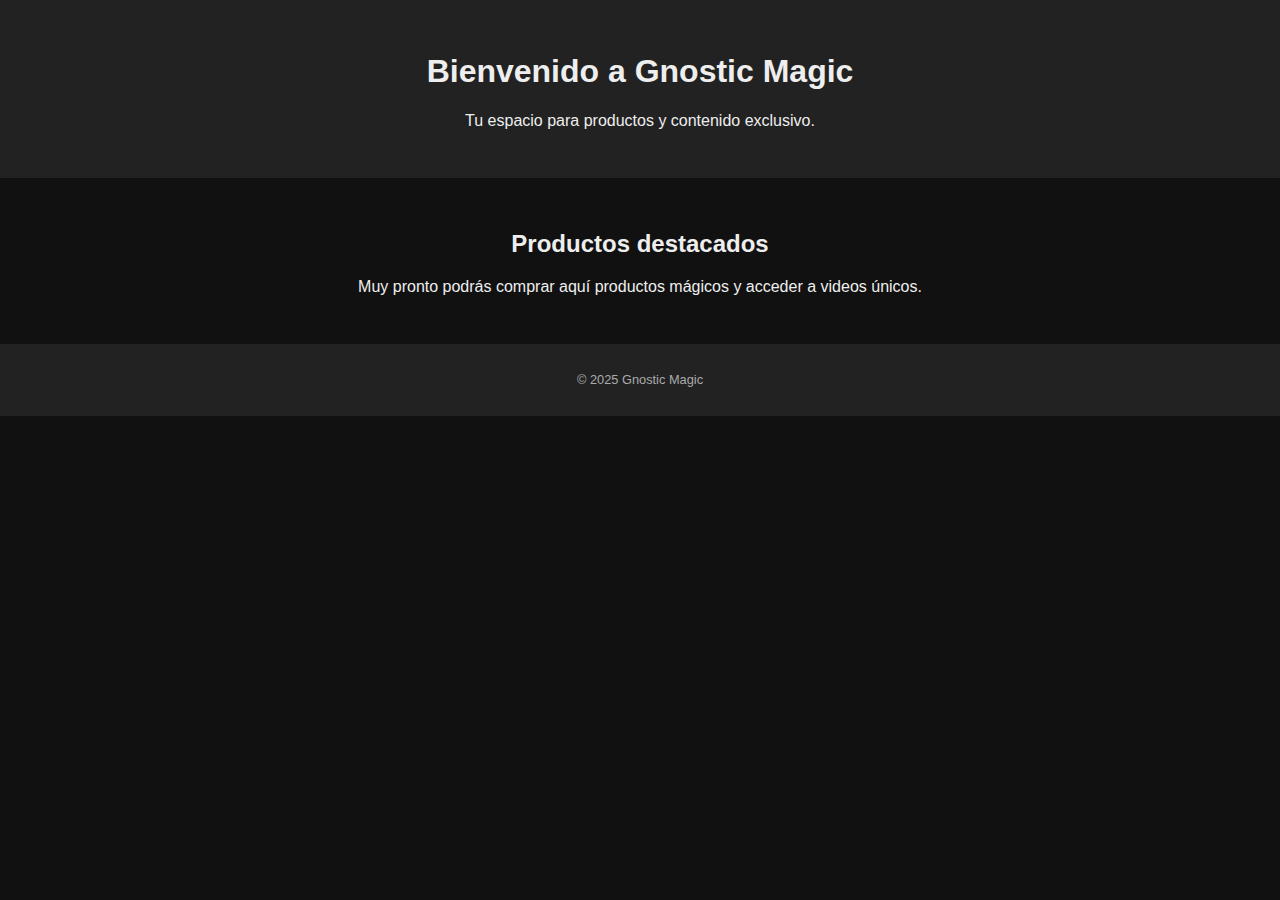
<file: gnosticmagic_plantilla/index.html>
<!DOCTYPE html>
<html lang="es">
<head>
    <meta charset="UTF-8">
    <title>Gnostic Magic</title>
    <link rel="stylesheet" href="style.css">
</head>
<body>
    <header>
        <h1>Bienvenido a Gnostic Magic</h1>
        <p>Tu espacio para productos y contenido exclusivo.</p>
    </header>
    <main>
        <section>
            <h2>Productos destacados</h2>
            <p>Muy pronto podrás comprar aquí productos mágicos y acceder a videos únicos.</p>
        </section>
    </main>
    <footer>
        <p>&copy; 2025 Gnostic Magic</p>
    </footer>
</body>
</html>
</file>
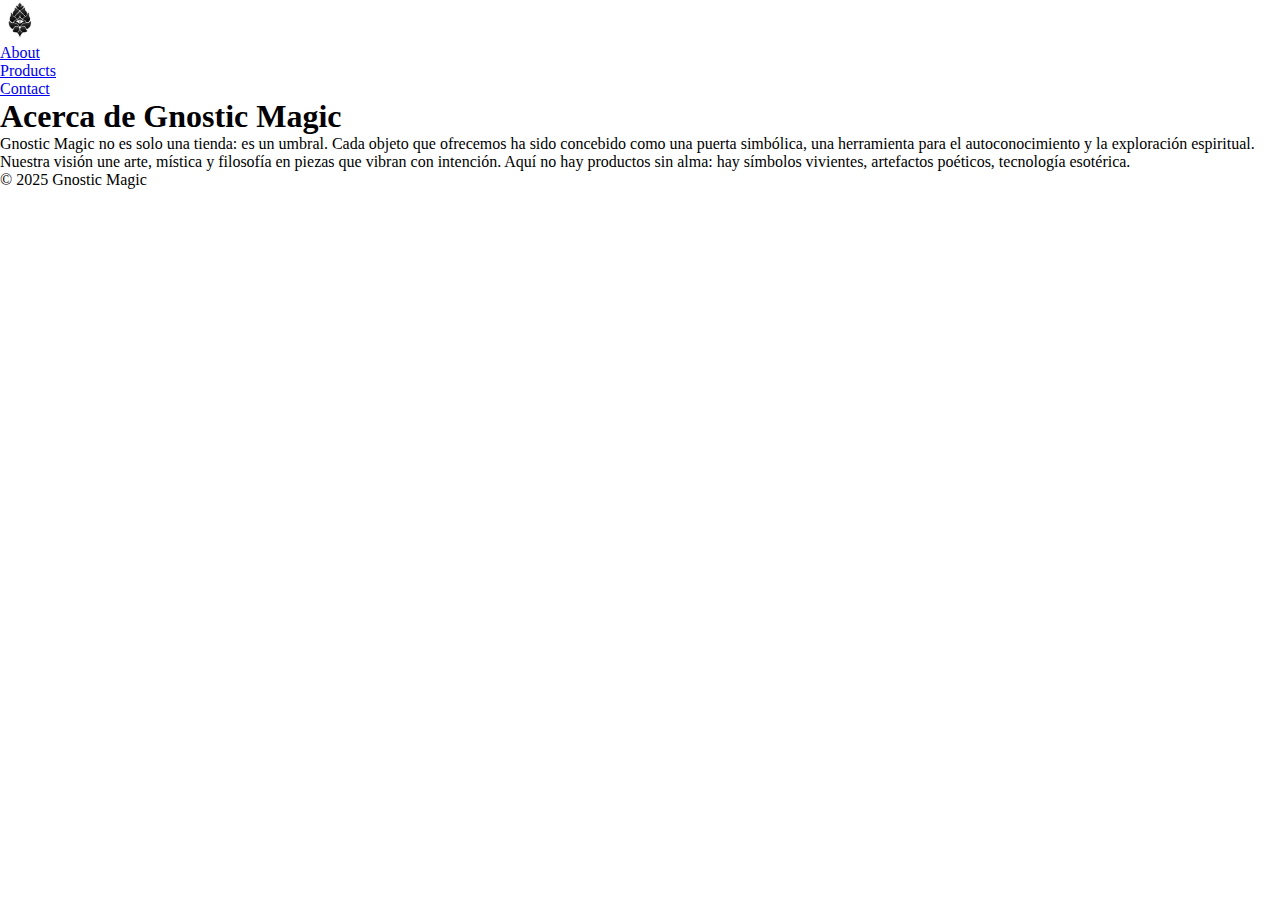
<file: about.html>
<!DOCTYPE html>
<html lang="es">
<head>
  <meta charset="UTF-8">
  <meta name="viewport" content="width=device-width, initial-scale=1.0">
  <title>About – Gnostic Magic</title>
  <link rel="stylesheet" href="style.css">
</head>
<body>

  <header>
    <div class="logo">
      <a href="index.html"><img src="pinecone.png" alt="pinecone logo" style="width: 40px;"></a>
    </div>
    <nav>
      <ul>
        <li><a href="about.html" class="active">About</a></li>
        <li><a href="products.html">Products</a></li>
        <li><a href="contact.html">Contact</a></li>
      </ul>
    </nav>
  </header>

  <main class="about">
    <h1>Acerca de Gnostic Magic</h1>
    <p>
      Gnostic Magic no es solo una tienda: es un umbral. Cada objeto que ofrecemos ha sido concebido
      como una puerta simbólica, una herramienta para el autoconocimiento y la exploración espiritual.
    </p>
    <p>
      Nuestra visión une arte, mística y filosofía en piezas que vibran con intención. Aquí no hay
      productos sin alma: hay símbolos vivientes, artefactos poéticos, tecnología esotérica.
    </p>
  </main>

  <footer>
    <p>© 2025 Gnostic Magic</p>
  </footer>

</body>
</html>
</file>
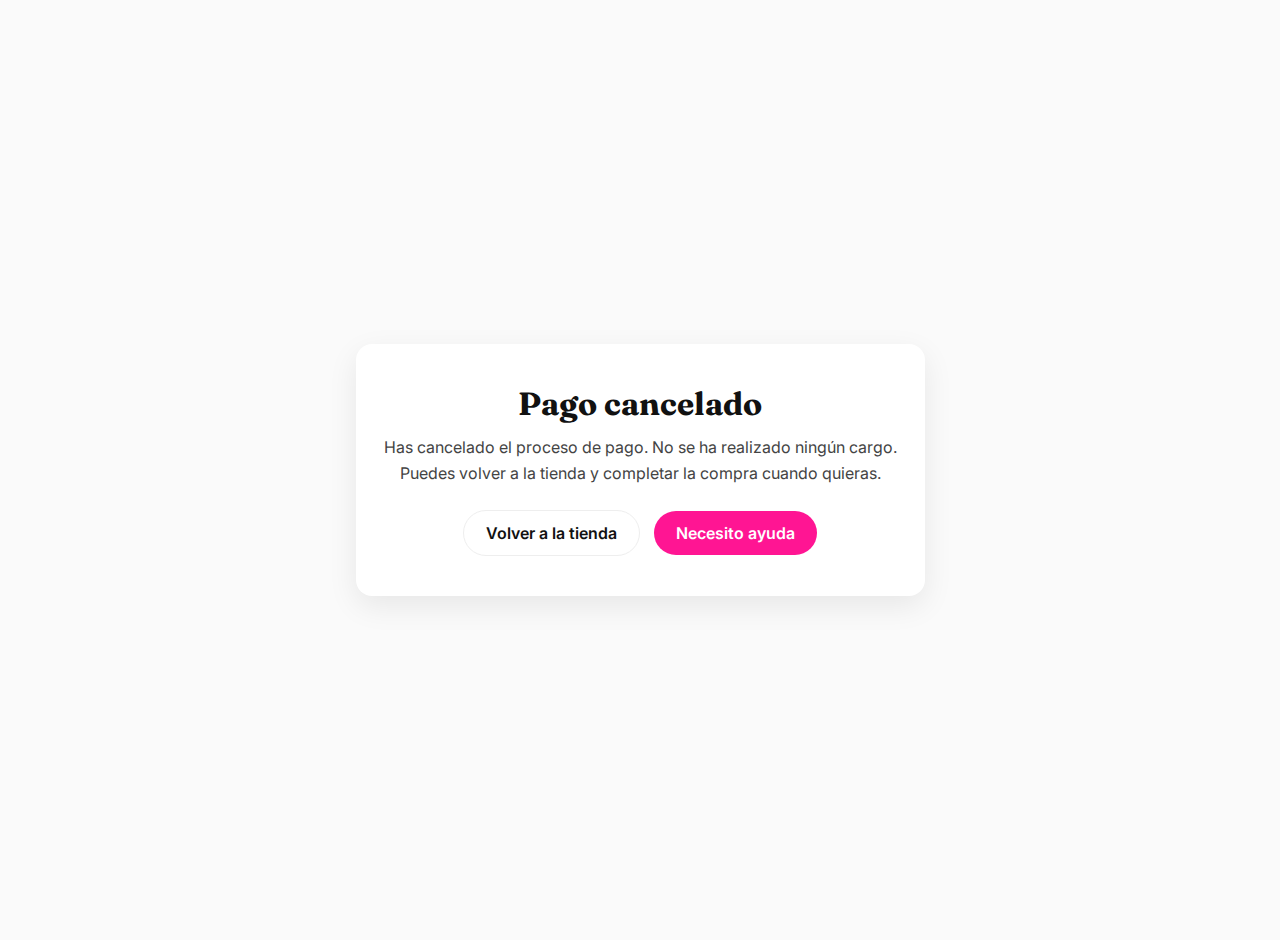
<file: cancel.html>
<!DOCTYPE html>
<html lang="es">
<head>
  <meta charset="utf-8" />
  <meta name="viewport" content="width=device-width, initial-scale=1" />
  <title>Pago cancelado — GNOSTIC</title>
  <link href="https://fonts.googleapis.com/css2?family=Inter:wght@400;600;700&family=Fraunces:opsz,wght@9..144,700&display=swap" rel="stylesheet">
  <style>
    :root{ --accent:#ff1593; }
    body{
      margin:0; font-family:'Inter',sans-serif; background:#fafafa; color:#111;
      min-height:100vh; display:flex; align-items:center; justify-content:center; padding:20px;
    }
    .box{
      background:#fff; padding:40px 28px; border-radius:16px;
      box-shadow:0 10px 30px rgba(0,0,0,.08); max-width:520px; text-align:center;
    }
    h1{ font-family:'Fraunces',serif; font-size:32px; margin:0 0 12px; }
    p{ color:#444; margin:0 0 24px; line-height:1.6; }
    a{ display:inline-block; padding:12px 22px; border-radius:999px;
       background:var(--accent); color:#fff; text-decoration:none; font-weight:600; }
    a.ghost{ background:#fff; color:#111; border:1px solid #eee; margin-right:10px; }
  </style>
</head>
<body>
  <div class="box">
    <h1>Pago cancelado</h1>
    <p>Has cancelado el proceso de pago. No se ha realizado ningún cargo.<br>
    Puedes volver a la tienda y completar la compra cuando quieras.</p>
    <div>
      <a class="ghost" href="index.html#shop">Volver a la tienda</a>
      <a href="index.html#contact">Necesito ayuda</a>
    </div>
  </div>
</body>
</html>
</file>
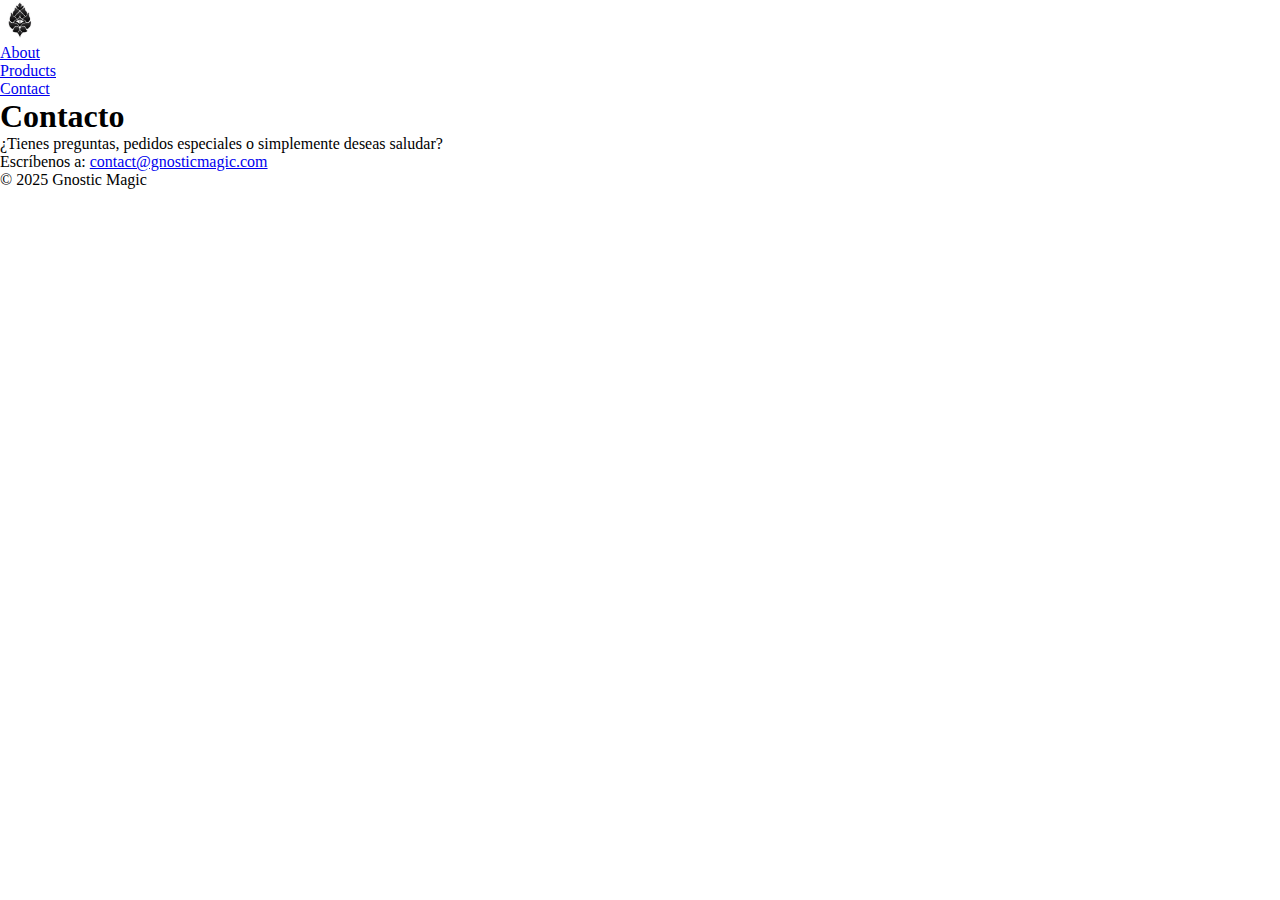
<file: contact.html>
<!DOCTYPE html>
<html lang="es">
<head>
  <meta charset="UTF-8">
  <meta name="viewport" content="width=device-width, initial-scale=1.0">
  <title>Contact – Gnostic Magic</title>
  <link rel="stylesheet" href="style.css">
</head>
<body>

  <header>
    <div class="logo">
      <a href="index.html"><img src="pinecone.png" alt="pinecone logo" style="width: 40px;"></a>
    </div>
    <nav>
      <ul>
        <li><a href="about.html">About</a></li>
        <li><a href="products.html">Products</a></li>
        <li><a href="contact.html" class="active">Contact</a></li>
      </ul>
    </nav>
  </header>

  <main class="contact">
    <h1>Contacto</h1>
    <p>¿Tienes preguntas, pedidos especiales o simplemente deseas saludar?</p>
    <p>Escríbenos a: <a href="mailto:contact@gnosticmagic.com">contact@gnosticmagic.com</a></p>
  </main>

  <footer>
    <p>© 2025 Gnostic Magic</p>
  </footer>

</body>
</html>
</file>
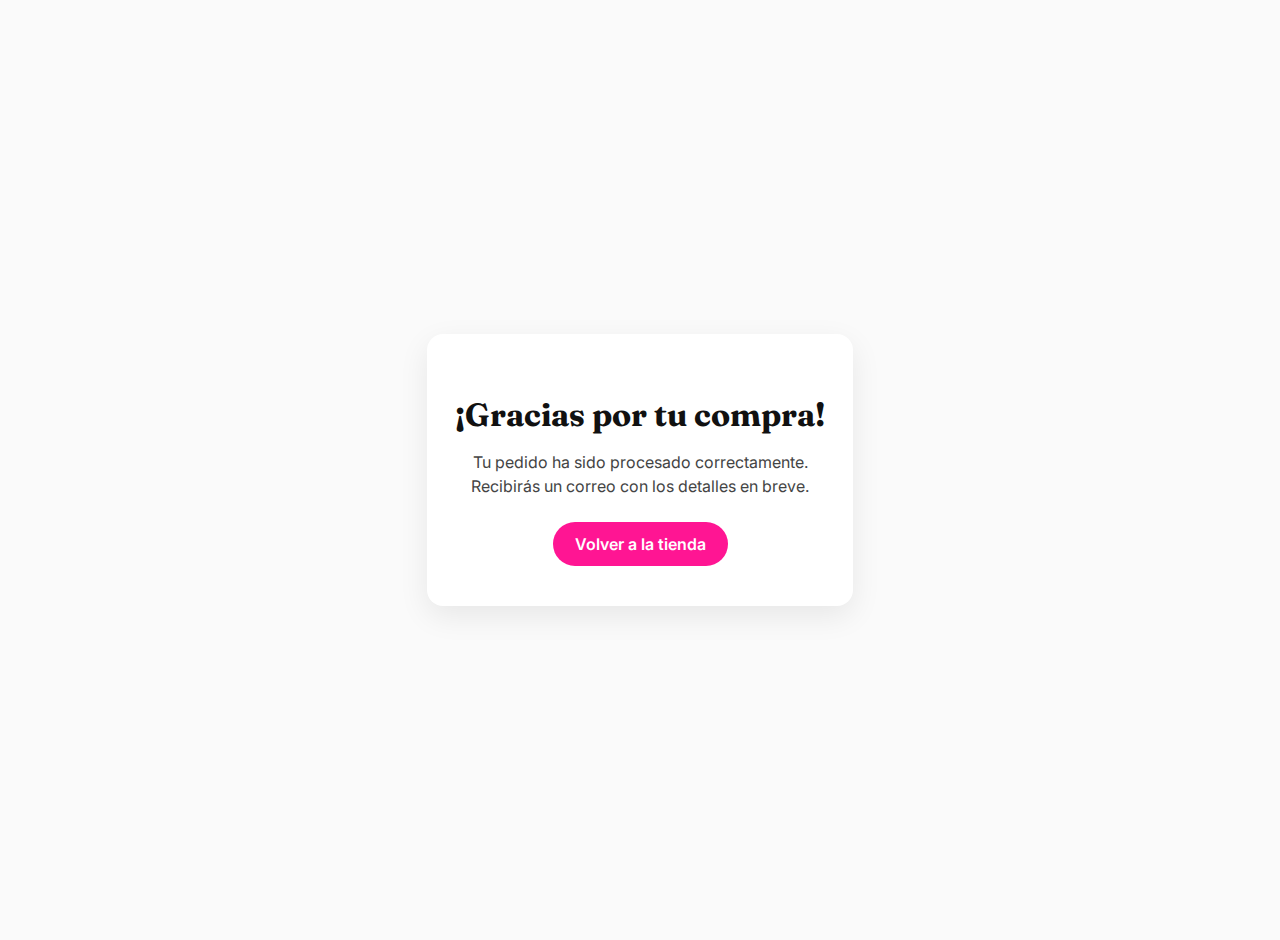
<file: gracias.html>
<!DOCTYPE html>
<html lang="es">
<head>
  <meta charset="utf-8" />
  <meta name="viewport" content="width=device-width, initial-scale=1" />
  <title>Gracias por tu compra — GNOSTIC</title>
  <link href="https://fonts.googleapis.com/css2?family=Inter:wght@400;600;700&family=Fraunces:opsz,wght@9..144,700&display=swap" rel="stylesheet">
  <style>
    body {
      margin: 0;
      font-family: 'Inter', sans-serif;
      background: #fafafa;
      color: #111;
      display: flex;
      align-items: center;
      justify-content: center;
      min-height: 100vh;
      text-align: center;
      padding: 20px;
    }
    .box {
      background: #fff;
      padding: 40px 28px;
      border-radius: 16px;
      box-shadow: 0 10px 30px rgba(0,0,0,.08);
      max-width: 480px;
    }
    h1 {
      font-family: 'Fraunces', serif;
      font-size: 32px;
      margin-bottom: 12px;
    }
    p {
      color: #444;
      margin-bottom: 24px;
      line-height: 1.5;
    }
    a {
      display: inline-block;
      padding: 12px 22px;
      border-radius: 999px;
      background: #ff1593;
      color: #fff;
      text-decoration: none;
      font-weight: 600;
    }
    a:hover {
      background: #e01382;
    }
  </style>
</head>
<body>
  <div class="box">
    <h1>¡Gracias por tu compra!</h1>
    <p>Tu pedido ha sido procesado correctamente.<br>
    Recibirás un correo con los detalles en breve.</p>
    <a href="index.html">Volver a la tienda</a>
  </div>
</body>
</html>
</file>
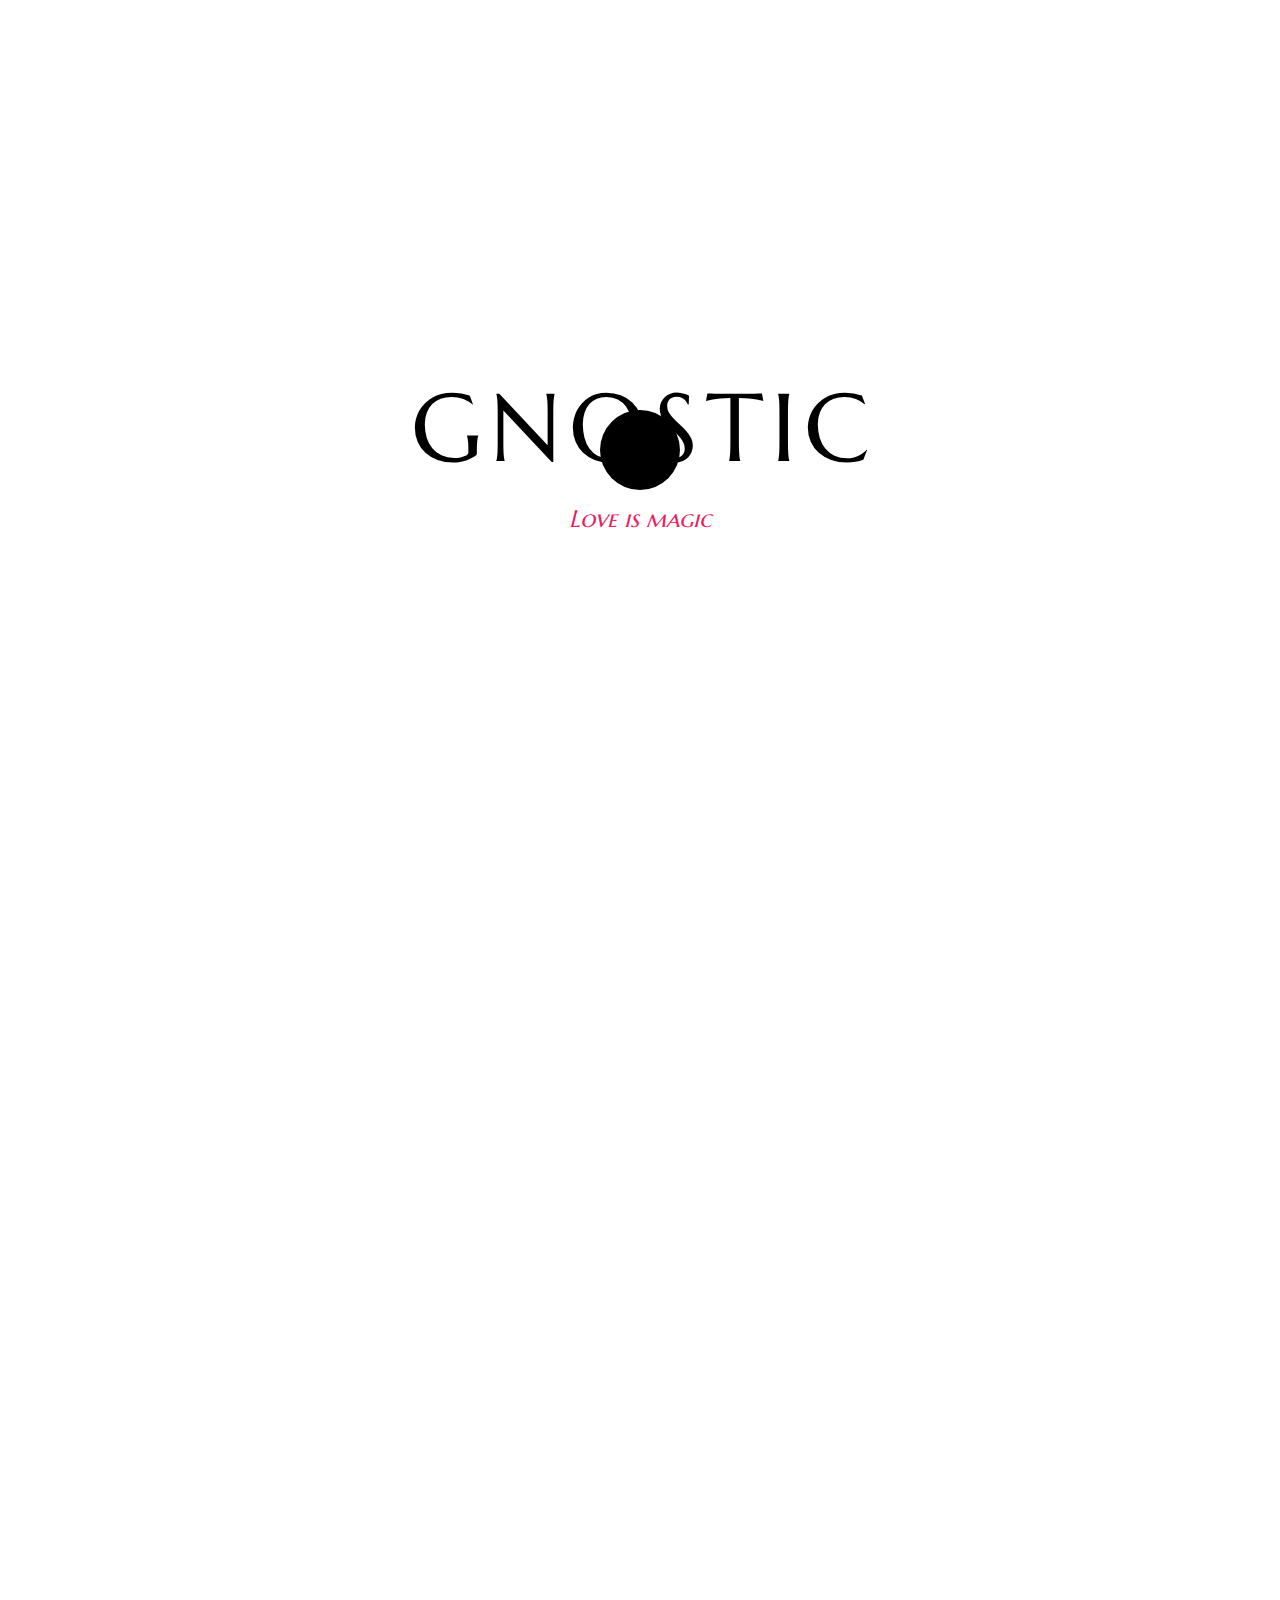
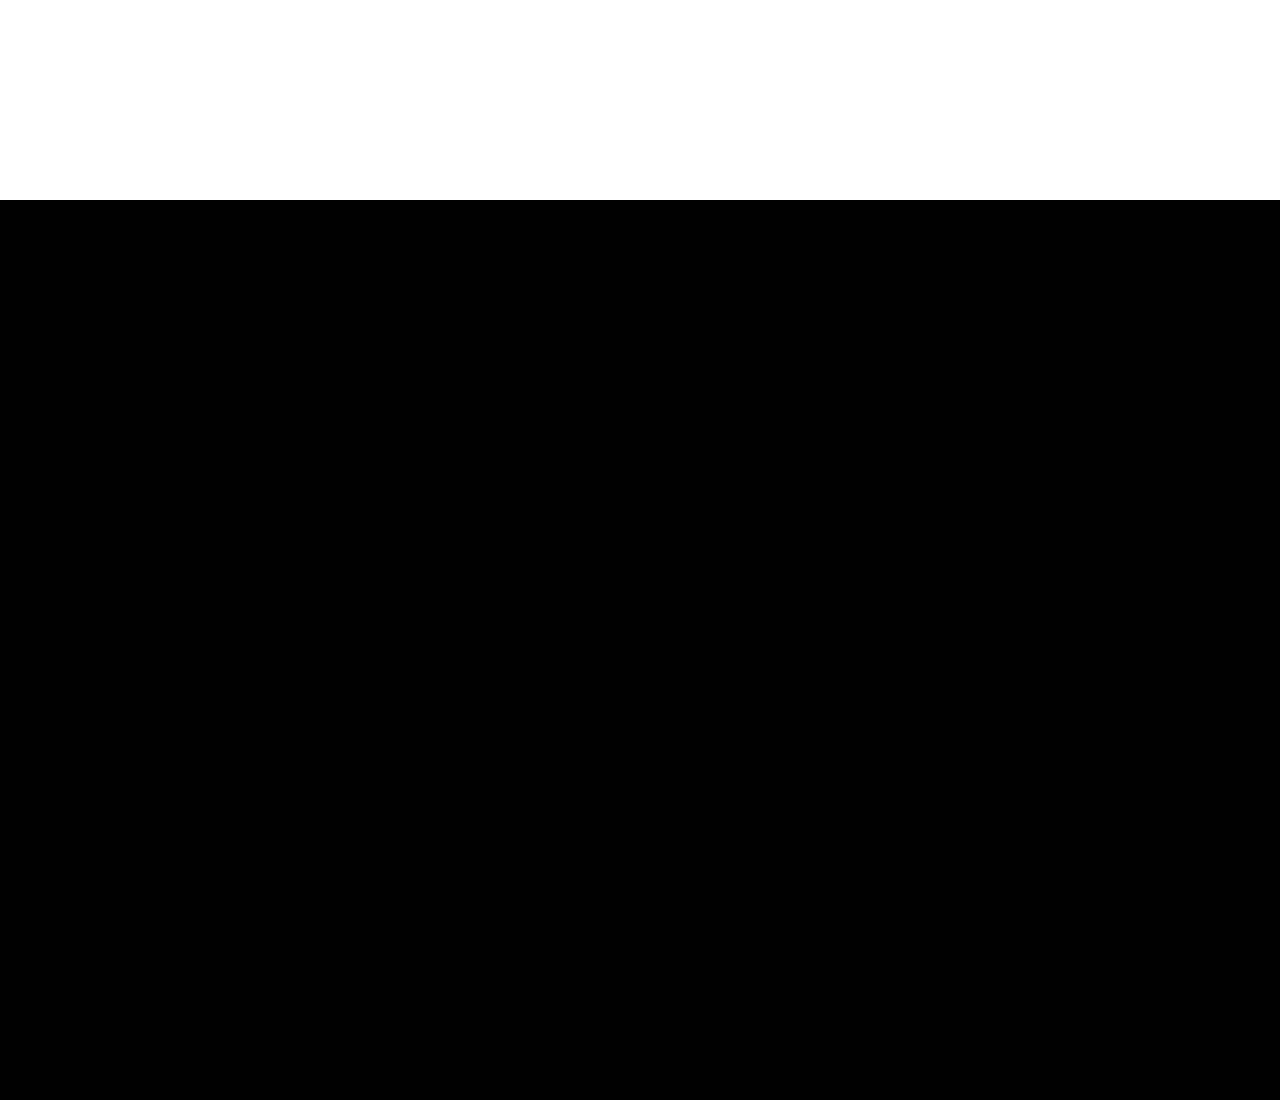
<file: index_scroll.html>
<!DOCTYPE html>
<html lang="es">
<head>
  <meta charset="UTF-8" />
  <meta name="viewport" content="width=device-width, initial-scale=1.0"/>
  <title>Gnostic Magic Alt</title>
  <link href="https://fonts.googleapis.com/css2?family=Marcellus+SC&display=swap" rel="stylesheet">
  <link rel="stylesheet" href="scroll_style.css" />
</head>
<body>

<section class="page" id="page1">
  <div id="title">
    <span class="letter">G</span>
    <span class="letter">N</span>
    <span class="letter">O</span>
    <span class="letter">S</span>
    <span class="letter">T</span>
    <span class="letter">I</span>
    <span class="letter">C</span>
  </div>
  <p id="mantra">Love is magic</p>
  <div id="vortex"></div>
</section>

<section class="page" id="page2"></section>
<section class="page" id="page3"></section>

<script>
const phrases = ["Love is magic", "Knowledge is magic", "All is magic"];
let current = 0;
const mantra = document.getElementById("mantra");

function nextPhrase() {
  current = (current + 1) % phrases.length;
  mantra.style.opacity = 0;
  setTimeout(() => {
    mantra.textContent = phrases[current];
    mantra.style.opacity = 1;
  }, 300);
}
setInterval(nextPhrase, 3000);

window.addEventListener("scroll", () => {
  const scrollY = window.scrollY;
  const height = window.innerHeight;

  const letters = document.querySelectorAll(".letter");
  const vortex = document.getElementById("vortex");

  if (scrollY > height * 0.3) {
    letters.forEach((l, i) => {
      l.style.animation = `absorb 1.5s forwards ease-in ${i * 0.1}s`;
    });
    vortex.classList.add("grow");
  }
});
</script>

</body>
</html>
</file>
<file: gnosticmagic_plantilla/style.css>
body {
    font-family: sans-serif;
    background: #111;
    color: #eee;
    text-align: center;
    margin: 0;
    padding: 0;
}
header {
    background: #222;
    padding: 2rem 1rem;
}
main {
    padding: 2rem 1rem;
}
footer {
    background: #222;
    padding: 1rem;
    font-size: 0.8rem;
    color: #aaa;
}
</file>
<file: style.css>
* {
  margin: 0;
  padding: 0;
  box-sizing: border-box;
}
html, body {
  scroll-behavior: smooth;
  font-family: 'Marcellus SC', serif;
  overflow-x: hidden;
}
.page {
  width: 100%;
  height: 100vh;
  position: relative;
  display: flex;
  flex-direction: column;
  justify-content: center;
  align-items: center;
}
#page1, #page2 {
  background: white;
}
#page3, #page4, #page5 {
  background: black;
  color: white;
}
#title {
  display: flex;
  gap: 0.5rem;
  font-size: 6rem;
  color: black;
  z-index: 2;
}
.letter {
  position: relative;
  transition: transform 1s ease, opacity 1s ease;
}
#mantra {
  margin-top: 1rem;
  font-size: 1.5rem;
  color: #e91e63;
  font-style: italic;
  transition: opacity 0.3s ease;
  z-index: 2;
}
#vortex {
  position: absolute;
  width: 80px;
  height: 80px;
  background: black;
  border-radius: 50%;
  top: 50%;
  left: 50%;
  transform: translate(-50%, -50%) scale(0);
  transition: transform 2s ease-in-out, opacity 1s ease;
  opacity: 0;
}
#vortex.visible {
  opacity: 1;
}
#vortex.grow {
  transform: translate(-50%, -50%) scale(60);
}
#light {
  position: absolute;
  width: 60px;
  height: 60px;
  background: white;
  border-radius: 50%;
  opacity: 0;
  transition: opacity 2s ease;
}
#light.appear {
  opacity: 1;
}
.placeholder {
  font-size: 2rem;
  color: white;
}

@keyframes absorb {
  to {
    transform: translate(calc(50vw - 50%), calc(50vh - 50%)) scale(0.01);
    opacity: 0;
  }
}
</file>
<file: scroll_style.css>
* {
  margin: 0;
  padding: 0;
  box-sizing: border-box;
}
html, body {
  scroll-behavior: smooth;
  font-family: 'Marcellus SC', serif;
  overflow-x: hidden;
}
.page {
  width: 100%;
  height: 100vh;
  position: relative;
  display: flex;
  flex-direction: column;
  justify-content: center;
  align-items: center;
}
#page1 {
  background: white;
}
#page2 {
  background: white;
}
#page3 {
  background: black;
}
#title {
  display: flex;
  gap: 0.5rem;
  font-size: 6rem;
  color: black;
  z-index: 2;
}
.letter {
  position: relative;
  transition: transform 1s ease, opacity 1s ease;
}
#mantra {
  margin-top: 1rem;
  font-size: 1.5rem;
  color: #e91e63;
  font-style: italic;
  transition: opacity 0.3s ease;
  z-index: 2;
}
#vortex {
  position: absolute;
  width: 80px;
  height: 80px;
  background: black;
  border-radius: 50%;
  z-index: 1;
  top: 50%;
  left: 50%;
  transform: translate(-50%, -50%) scale(1);
  transition: transform 2s ease-in-out;
}
#vortex.grow {
  transform: translate(-50%, -50%) scale(60);
}

@keyframes absorb {
  to {
    transform: translate(calc(50vw - 50%), calc(50vh - 50%)) scale(0.01);
    opacity: 0;
  }
}
</file>
